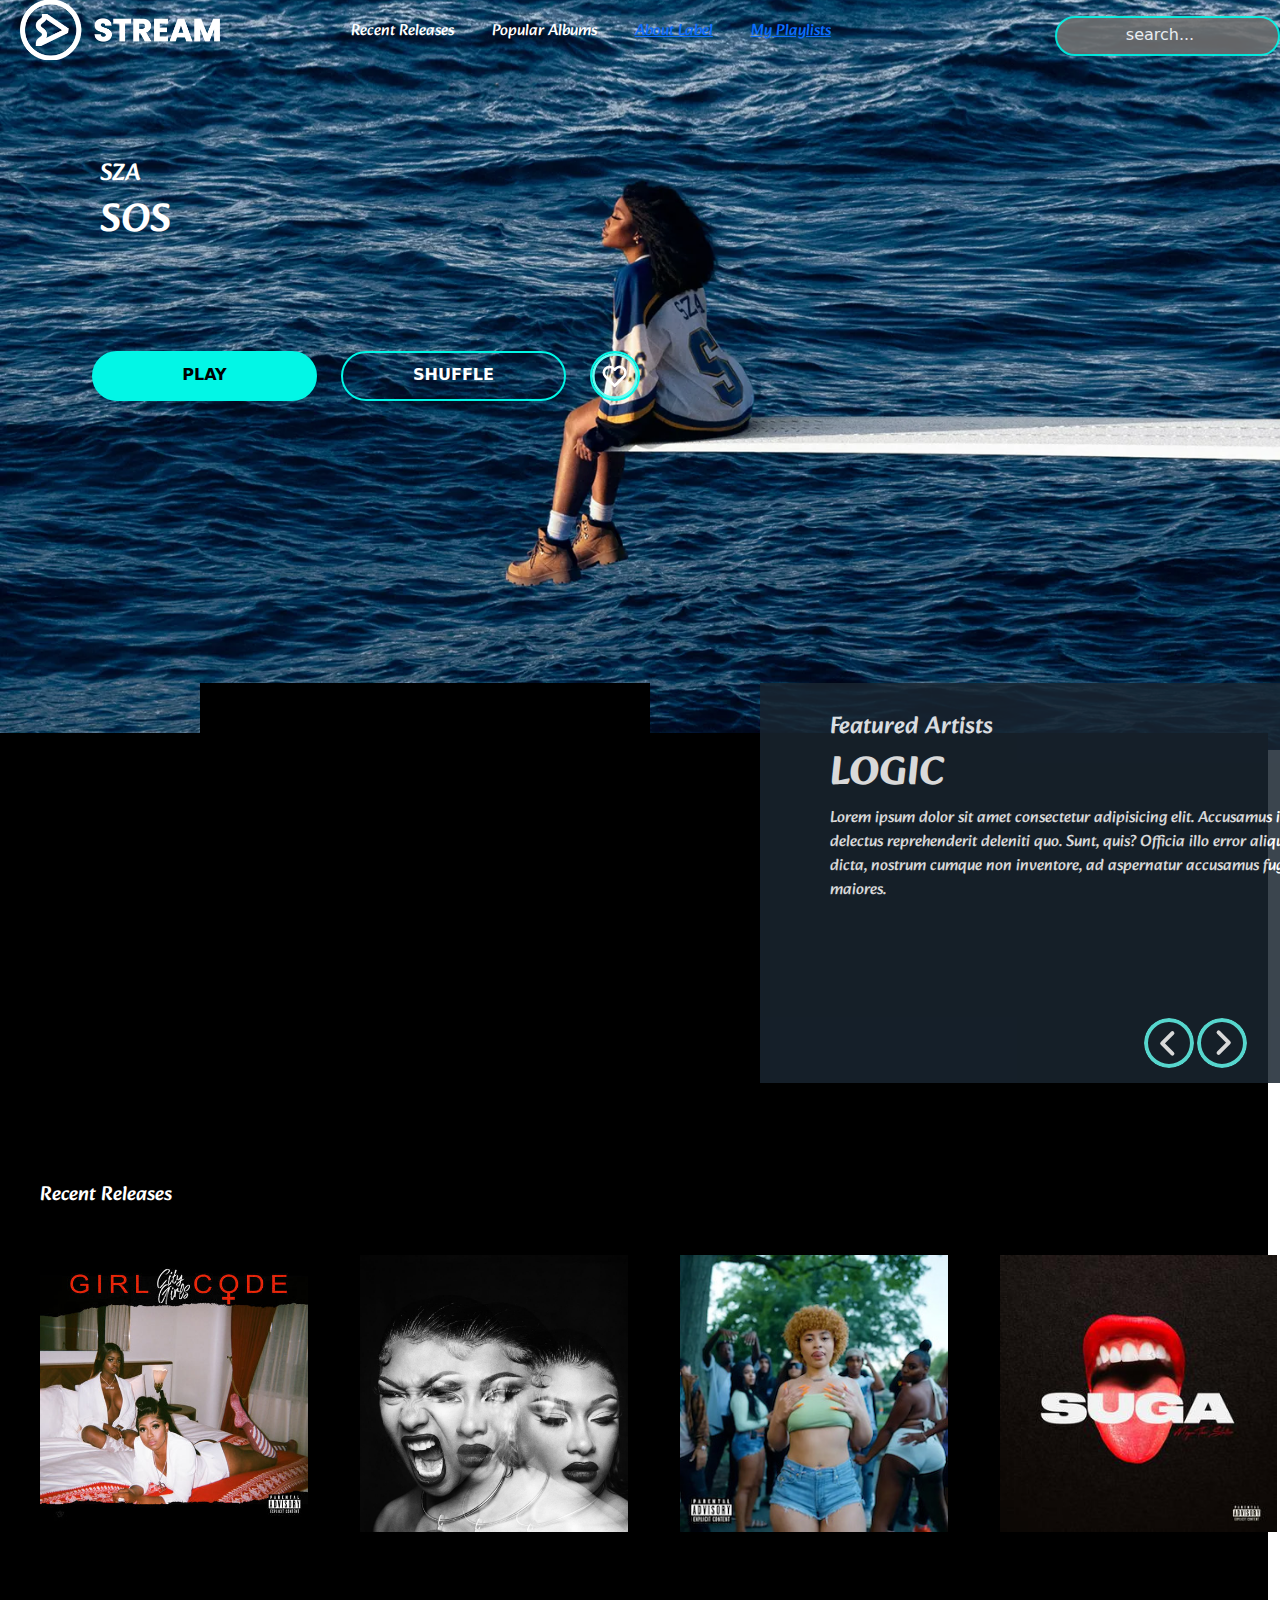
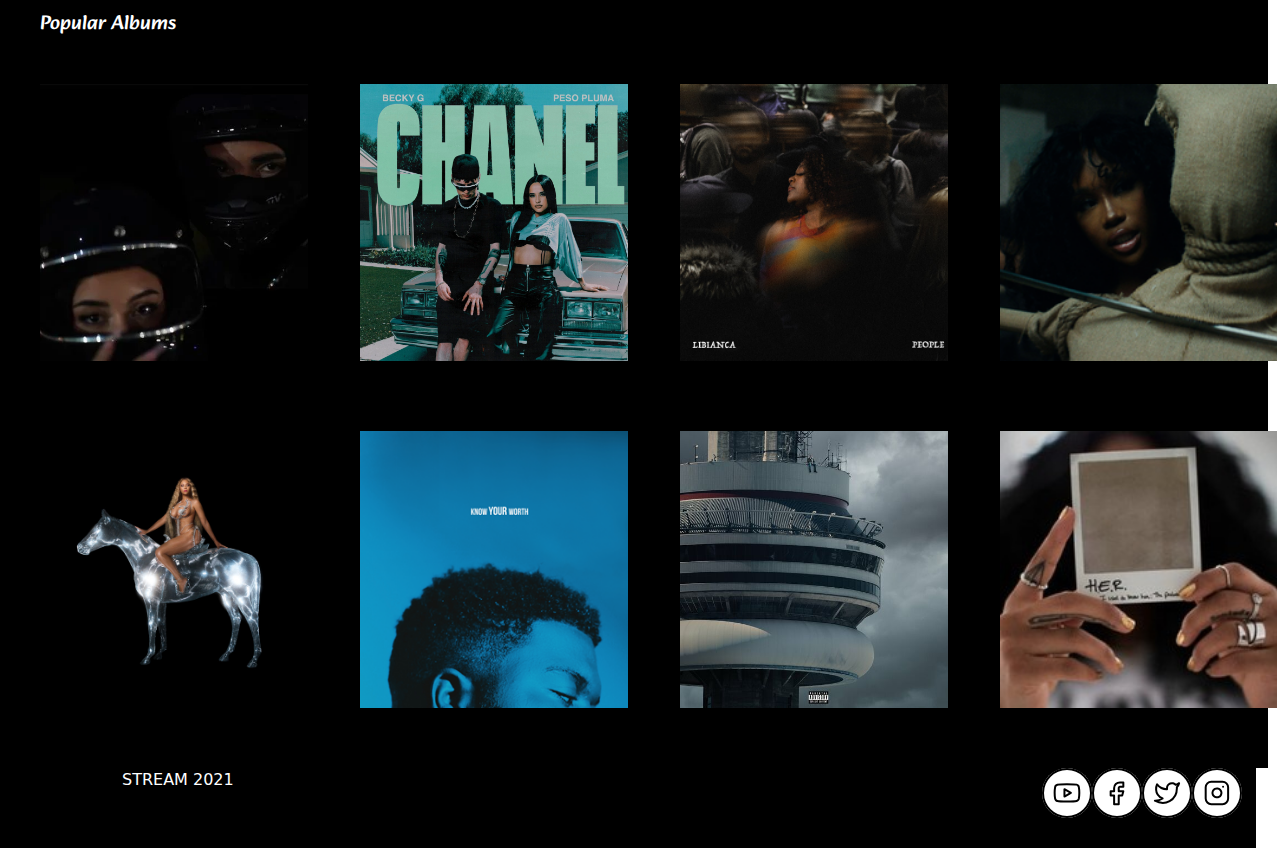
<file: index.html>
<!DOCTYPE html>
<html lang="en">
<head>
    <meta charset="UTF-8">
    <meta http-equiv="X-UA-Compatible" content="IE=edge">
    <meta name="viewport" content="width=device-width, initial-scale=1.0">
    <title>STREAM</title>

    <!--External Documents-->
    <link rel="stylesheet" href="https://cdn.jsdelivr.net/npm/bootstrap@5.2.3/dist/css/bootstrap.min.css">
    <link src="https://cdn.jsdelivr.net/npm/bootstrap@5.2.3/dist/js/bootstrap.min.js">
    <link rel="preconnect" href="https://fonts.googleapis.com">
    <link rel="preconnect" href="https://fonts.gstatic.com" crossorigin>
    <link href="https://fonts.googleapis.com/css2?family=Open+Sans:wght@300&family=Poppins:wght@300&display=swap" rel="stylesheet">
    <link href="https://fonts.googleapis.com/css2?family=Poppins:wght@500&display=swap" rel="stylesheet">
    <link rel="preconnect" href="https://fonts.googleapis.com">
    <link rel="preconnect" href="https://fonts.gstatic.com" crossorigin>
    <link href="https://fonts.googleapis.com/css2?family=Alkatra:wght@500&display=swap" rel="stylesheet">

    <!--Internal Documents-->
    <link rel="stylesheet" href="css/main.css">

</head>
<body>
    
    <nav>
        <section class="header">
            <div class="col-12">
                <div class="logo"></div>

                <div class="nav-con">
                    <ul>
                        <li> Recent Releases</li>
                        <li> Popular Albums</li>
                        <li> <a href="pages/about.html">About Label</a></li>
                        <li> <a href="pages/page3.html">My Playlists</a></li>
                    </ul>
                    <div class="search-btn">
                        search...
                    </div>
                </div>
            </div>

            <header>
                <div class="overlay">
                    <section class="">
                        <div class="content">
                            <h4>SZA</h4>
                            <h1>SOS</h1>
                        </div>
                        <div class="song-btn">
                            <ul>
                                 <li class="PLAY"><strong>PLAY</strong></li>
                                <li><strong>SHUFFLE</strong></li>
                                <li class="round-image"></li>
                            </ul>
                        </div>
                    </section>
                </div>
            </header>
        </section>
    </nav>

        <section> 
            <div class="row">
                <div class="background">
                    <div class="col-6">

                        <div>
                                <div class="box"><iframe width="560" height="315" src="https://www.youtube.com/embed/NNd_ufPG3x4" title="YouTube video player" frameborder="0" allow="accelerometer; autoplay; clipboard-write; encrypted-media; gyroscope; picture-in-picture; web-share" allowfullscreen></iframe></div>  
                        </div>
                                        
                        <div class="col-6">
                            <div class="big-box">
                                <h4> Featured Artists</h4>
                                    <h1><strong>LOGIC</strong></h1>
                                    <p>Lorem ipsum dolor sit amet consectetur adipisicing elit. Accusamus id delectus reprehenderit deleniti quo. Sunt, quis? Officia illo error aliquam dicta, nostrum cumque non inventore, ad aspernatur accusamus fugit maiores.</p>
                                    <ul class="arrow-icons">
                                        <li class="round-frame"></li>
                                        <li class="round-icon"></li>                            
                                    </ul>
                            </div>
                        </div>
                    </div>
                </div>
            </div>
        </section>
   


        <section>
            
                <div class="row">
                    
                    <div class="Recent">
                        <h5> Recent Releases</h5>      
                    </div>

                    <div class="col-3">
                        <div class="RR-box">
                            <div class="cover-face">
                                <div class="icon-play-btn"></div>
                                <div class="cf-content">
                                    <h5>ACT UP</h5>
                                    <h6>CITY GIRLS</h6>
                                    <h6 class="circle-heart"></h6>
                                </div>
                            </div>
                        </div>
                    </div>

                    <div class="col-3">
                        <div class="Recent-box"></div>
                    </div>

                    <div class="col-3">
                        <div class="RecentR-box"></div>
                    </div>

                    <div class="col-3">
                        <div class="Release-box"></div>
                    </div>
                </div>

                <div class="row">
                        <div class="Popular">
                            <h5> Popular Albums</h5>
                        </div>

                        <div class="col-3">
                            <div class="PA-box">
                                <div class="cover-face">
                                    <div class="icon-play-btn"></div>
                                    <div class="cf-content">
                                        <h5>SEARCH & RESCUE</h5>
                                        <h6>DRAKE</h6>
                                        <h6 class="circle-heart"></h6>
                                    </div>
                                </div>
                            </div>
                        </div>

                        <div class="col-3">
                            <div class="Popular-box"></div>
                        </div>

                        <div class="col-3">
                            <div class="PopularA-box"></div>
                        </div>

                        <div class="col-3">
                            <div class="Albums-box"></div>
                        </div>

                </div>

                <div class="row">

                        <div class="col-3">
                            <div class="popular-box">
                                <div class="cover-face">
                                    <div class="icon-play-btn"></div>
                                    <div class="cf-content">
                                        <h5>CUFF IT</h5>
                                        <h6>BEYONCE</h6>
                                        <h6 class="circle-heart"></h6>
                                    </div>
                                </div>
                            </div>
                        </div>

                        <div class="col-3">
                            <div class="pp-box"></div>
                        </div>

                        <div class="col-3">
                            <div class="pop-box"></div>
                        </div>

                        <div class="col-3">
                            <div class="pb-box"></div>
                        </div>

                </div>
        </section>
        
    <footer>
        <div class="row">
            <div class="col-12">
                <div class="footer">
                    <p>STREAM 2021</p>
                    <div class="socials">
                        <div class="round-youtube"></div>
                        <div class="round-fb"></div>
                        <div class="round-twitter"></div>
                        <div class="round-instagram"></div>
                    </div>
                </div>
            </div>
        </div>
    </footer>

</body>
</html>
</file>
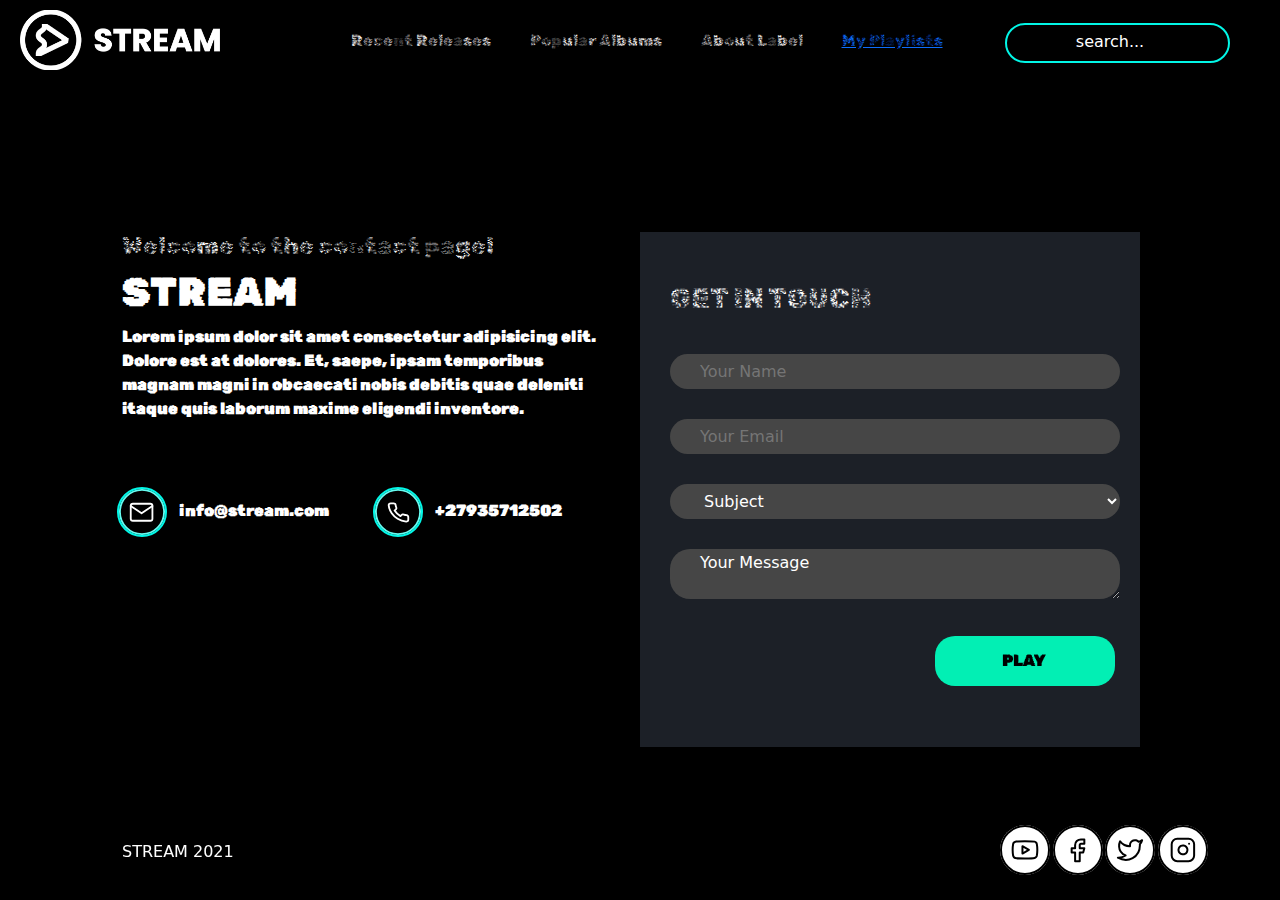
<file: pages/about.html>
<!DOCTYPE html>
<html lang="en">
<head>
    <meta charset="UTF-8">
    <meta http-equiv="X-UA-Compatible" content="IE=edge">
    <meta name="viewport" content="width=device-width, initial-scale=1.0">
    <title>About Label</title>


     <!--External Documents-->
     <link rel="stylesheet" href="https://cdn.jsdelivr.net/npm/bootstrap@5.2.3/dist/css/bootstrap.min.css">
     <link src="https://cdn.jsdelivr.net/npm/bootstrap@5.2.3/dist/js/bootstrap.min.js">
     <link rel="preconnect" href="https://fonts.googleapis.com">
     <link rel="preconnect" href="https://fonts.gstatic.com" crossorigin>
     <link href="https://fonts.googleapis.com/css2?family=Open+Sans:wght@300&family=Poppins:wght@300&display=swap" rel="stylesheet">
     <link href="https://fonts.googleapis.com/css2?family=Poppins:wght@500&display=swap" rel="stylesheet">
     <link rel="preconnect" href="https://fonts.googleapis.com">
    <link rel="preconnect" href="https://fonts.gstatic.com" crossorigin>
    <link href="https://fonts.googleapis.com/css2?family=Rubik+Pixels&display=swap" rel="stylesheet">
 
 
     <!--Internal Documents-->
     <link rel="stylesheet" href="../css/style.css">
</head>
<body>
    <nav>
        <section>
            <div class="col-12">
                <div class="logo">
                   
                </div>

                <div class="nav-con">
                    <ul>
                        <li> Recent Releases</li>
                        <li> Popular Albums</li>
                        <li> About Label</li>
                        <li> <a href="page3.html">My Playlists</a></li>
                    </ul>
                </div>

                <div class="search-btn">
                    search...
                </div>
            </div>
        </section>
    </nav>

    <header>
        <section>
            <div class="row">
                <div class="col-6">

                    <div class="description">
                        <h4>Welcome to the contact page!</h4>
                        <h1>STREAM</h1>
                        <p>Lorem ipsum dolor sit amet consectetur adipisicing elit. Dolore est at dolores. Et, saepe, ipsam temporibus magnam magni in obcaecati nobis debitis quae deleniti itaque quis laborum maxime eligendi inventore.</p>
                    </div>
                    <div>
                        <ul class="arrow-icons">
                            <li class="round-frame"><p>info@stream.com</p></li>
                            <li class="round-icon"><p>+27935712502</p></li>
                        </ul>
                    </div>
                    <div class="box">
                        <iframe src="https://www.google.com/maps/embed?pb=!1m18!1m12!1m3!1d114591.1078799122!2d28.01981417674587!3d-26.16503740174677!2m3!1f0!2f0!3f0!3m2!1i1024!2i768!4f13.1!3m3!1m2!1s0x1e950d49db2379eb%3A0x9755ccfbf95c7b3d!2sWe%20Live%20Stream!5e0!3m2!1sen!2sza!4v1680216802738!5m2!1sen!2sza" width="600" height="450" style="border:0;" allowfullscreen="" loading="lazy" referrerpolicy="no-referrer-when-downgrade"></iframe>
                    </div>
                </div>

                <div class="col-6">
                    <form>
                        <h3 class="for-font">GET IN TOUCH</h3>
                        <input class="input-el"  type="text" placeholder="Your Name" required>
                        <input class="input-el" type="email" placeholder="Your Email" required> 
                        <select class="input-el"><option selected="selected">Subject</option></select>
                        <textarea class="input-l" rows="10">Your Message</textarea>
                        <button class="input" type="submit"><strong>PLAY</strong></button>
                    </form>
                </div>
            </div>
        </section>
    </header>

    <footer>
        <section class="row">
            <div class="12">
                <div class="footer">
                    <p>STREAM 2021</p>
                    <div class="socials">
                        <div class="round-youtube"></div>
                        <div class="round-fb"></div>
                        <div class="round-twitter"></div>
                        <div class="round-instagram"></div>
                    </div>
                </div>
                
            </div>
        </section>
    </footer>

</body>
</html>
</file>
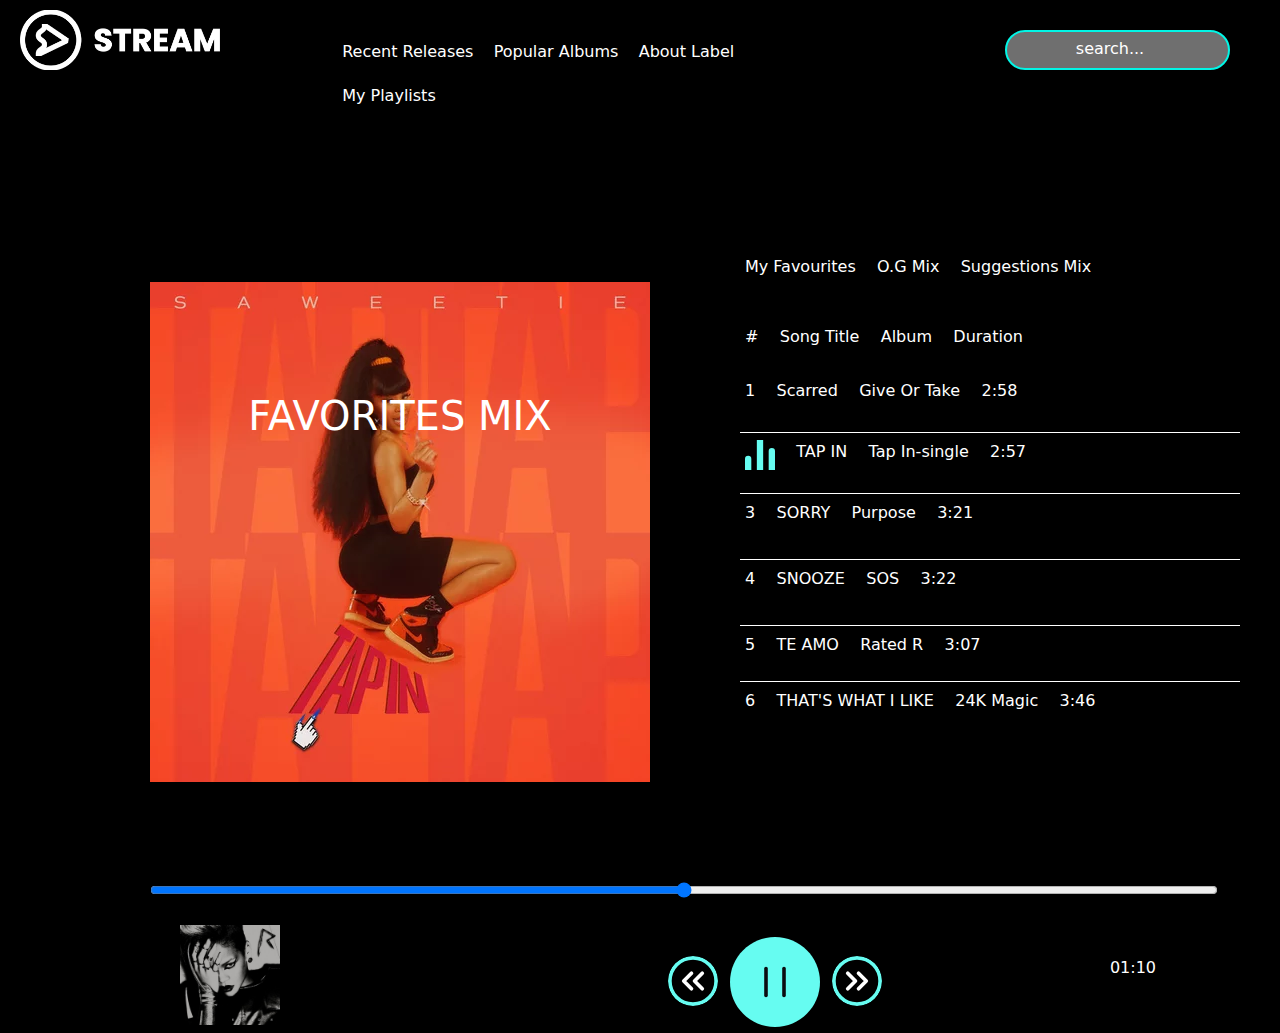
<file: pages/page3.html>
<!DOCTYPE html>
<html lang="en">
<head>
    <meta charset="UTF-8">
    <meta http-equiv="X-UA-Compatible" content="IE=edge">
    <meta name="viewport" content="width=device-width, initial-scale=1.0">
    <title>My Playlists</title>

    <!--External Documents-->
    <link rel="stylesheet" href="https://cdn.jsdelivr.net/npm/bootstrap@5.2.3/dist/css/bootstrap.min.css">
    <link src="https://cdn.jsdelivr.net/npm/bootstrap@5.2.3/dist/js/bootstrap.min.js">
    <link rel="preconnect" href="https://fonts.googleapis.com">
    <link rel="preconnect" href="https://fonts.gstatic.com" crossorigin>
    <link href="https://fonts.googleapis.com/css2?family=Open+Sans:wght@300&family=Poppins:wght@300&display=swap" rel="stylesheet">
    <link href="https://fonts.googleapis.com/css2?family=Poppins:wght@500&display=swap" rel="stylesheet">

    <!--Internal Documents-->
    <link rel="stylesheet" href="../css/method.css">
</head>
<body>

    <nav>
        <section>
            <div class="col-12">
                <div class="logo">
                    
                </div>

                <div class="nav-con">
                    <ul>
                        <li> Recent Releases</li>
                        <li> Popular Albums</li>
                        <li> About Label</li>
                        <li>My Playlists</li>
                    </ul>
                </div>

                <div class="search-btn">
                    search...
                </div>
            </div>
        </section>
    </nav>

    
    <header>
        <section class="row">

            <div class="col-6">
                <div class="box">
                    <h1>FAVORITES MIX</h1>
                </div>

            </div>

            <div class="col-6">
                <div class="playlist-headings">
                    <ul>
                        <li>My Favourites</li>
                        <li>O.G Mix</li>
                        <li>Suggestions Mix</li>
                    </ul>
                </div>

                <div class="song-titles">
                    <ul>
                        <li>#</li>
                        <li>Song Title </li>
                        <li>Album </li>
                        <li>Duration</li>
                    </ul>
                </div>

                <div class="title-one">
                    <ul>
                        <li>1</li>
                        <li>Scarred </li>
                        <li>Give Or Take</li>
                        <li>2:58</li>
                    </ul>
                </div>

                <div class="line"></div>

                <div class="title-two">
                    <ul>
                        <li class="currently-playing"></li>
                        <li>TAP IN</li>
                        <li>Tap In-single</li>
                        <li>2:57</li>
                    </ul>
                </div>

                <div class="line-two"></div>

                <div class="title-three">
                    <ul>
                        <li>3</li>
                        <li>SORRY</li>
                        <li>Purpose</li>
                        <li>3:21</li>
                    </ul>
                </div>

                <div class="line-three"></div>

                <div class="title-four">
                    <ul>
                        <li>4</li>
                        <li>SNOOZE</li>
                        <li>SOS</li>
                        <li>3:22</li>
                    </ul>
                </div>

                <div class="line-four"></div>

                <div class="title-five">
                    <ul>
                        <li>5</li>
                        <li>TE AMO</li>
                        <li>Rated R</li>
                        <li>3:07</li>
                    </ul>
                </div>

                <div class="line-five"></div>

                <div class="title-six">
                    <ul>
                        <li>6</li>
                        <li>THAT'S WHAT I LIKE</li>
                        <li>24K Magic</li>
                        <li>3:46</li>
                    </ul>
                </div>
            </div>
        </section>
    </header>
        
    <footer>
        <section class="row">
            <div class="col-12">
                <div>
                    <input class="play-bar" type="range">
                </div>
            </div>
        </section>

        <section class="row">
            <div class="col-12">
                    <div class="icon-box"></div>
                    <div class="arrow-icons">
                        <ul class="song-playing">
                            <li class="round-frame"></li>
                            <li class="play-pause"></li>
                            <li class="round-icon"></li>
                        </ul>
                        
                    </div>
                    <p>01:10</p>
            </div>
        </section>
    </footer>
</body>
</html>
</file>
<file: css/main.css>
nav{
    width: 100%;
    height: 110px;
    background-color: rgb(171, 168, 168);
}

.logo{
    width: 200px;
    height: 60px;
    background-image: url(../assets/stream_logo_white.png);
    background-position: center;
    background-size: cover;
    margin-left: 20px;
    color: white;
    padding-top: 40px;
}

.nav-con ul{
    list-style: none;
}

.nav-con{
    float: left;
    width: 980px;
    margin-left: 300px;
    margin-top: -60px;
}

.nav-con li{
    float: left;
    margin: 2%;
    color: white;
    text-align: center;
    font-family: 'Alkatra', cursive;
}


.search-btn{
    width: 225px;
    height: 40px;
    float: right;
    border-radius: 25px;
    color: white;
    background-color: rgb(111, 111, 111);
    text-align: center;
    border: 2px solid rgb(2, 246, 230);
    padding-right: 15px;
    padding-top: 5px;
    margin-left: 105px;
    opacity: 90%;
}

.search-btn:hover{
    background-color: black;
    color: white;
    padding-top: 5px;
    padding-right: 15px;
    border: 2px solid rgb(2, 246, 230);
    cursor: pointer;
    width: 225px;
    height: 40px;
    text-align: center;
    border-radius: 25px;
    float: right;
}



.header{
    width: 100%;
    height: 750px;
    background-color: white;
    background-image: url(../assets/SZA.webp);
    background-size: cover;
    background-position: center;
}

.content{
    padding-top: 100px;
    padding-left: 100px;
    padding-bottom: 70px;
    color: white;
    font-family: 'Alkatra', cursive;
}

.song-btn ul{
    list-style: none;
    padding-left: 80px;
}
.song-btn li{
    width: 225px;
    height: 50px;
    color: white;
    border: 2px solid rgb(2, 246, 230);
    border-radius: 25px;
    margin: 1%;
    text-align: center;
    padding-top: 10px;
    float: left;
}

.PLAY{
    background-color: rgb(2, 246, 230);
    color: black !important;
}
.round-image{ 
    width: 50px !important;
    height: 50px !important;
    border-radius: 25px !important;
    background-image: url(../assets/heart_icon.svg);
    background-size: cover;
    background-position: center;
}

.container-fluid{
    width: 100% !important; 
    
}
.background{
    width: 100%;
    background-color: black;
    margin-top: 320px;
}


.box{
    width: 450px;
    height: 300px;
    background-color: black;
    margin-left: 200px;
    margin-top: -50px;
    background-size: cover;
    background-position: center;
}

.big-box{
    width: 600px;
    height: 400px;
    background-color: rgb(25, 37, 48);
    color: white;
    margin-left: 760px;
    margin-top: -300px;
    padding-left: 70px;
    padding-right: 50px;
    opacity: 85%;
    margin-bottom: 100px;
    font-family: 'Alkatra', cursive;
}

ul{
    list-style: none;
}

.arrow-icons {
    margin-left: 280px;
}
.round-frame{
    width: 50px !important;
    height: 50px !important;
    border-radius: 25px !important;
    background-image: url(../assets/left_arrow_icon.svg);
    background-size: cover;
    background-position: center;
    float: left;
    margin: 1%;
    margin-top: 100px;

}

.round-icon{
    width: 50px !important;
    height: 50px !important;
    border-radius: 25px !important;
    background-image: url(../assets/right_arrow_icon.svg);
    background-size: cover;
    background-position: center;
    float: left;
    margin: 1%;
    margin-top: 100px;
}

.big-box h4{
    padding-top: 30px;
}

.row{
    width: 100%;
}

.col-3{
    background-color: black;
}

.Recent{
    color: white;
    background-color: black;
    font-family: 'Alkatra', cursive;
}
.Recent h5{
    margin-left: 40px;
}

.RR-box{
    width: 277px;
    height: 277px;
    background-color: rgb(189, 187, 187);
    margin: 1%;
    margin-top: 40px;
    margin-left: 40px;
    margin-bottom: 80px;
    background-image: url(../assets/act\ up\ album\ cover.jpg);
    background-size: cover;
    background-position: center;
}

.cover-face{
    width: 277px;
    height: 277px;
    margin: 0 auto;
    opacity: 0;
}

.cover-face:hover{
    cursor: pointer;
    opacity: 1;
}

.icon-play-btn{
    width: 80px;
    height: 80px;
    background-image: url(../assets/white_play_media_icon.svg);
    background-position: center;
    background-size: cover;
    border-radius: 40px;
    margin: 0 auto;
}

.cf-content{
    width: 277px;
    height: 85px;
    background-color: black;
    color: white;
    margin-top: 120px;
    padding-left: 15px;
    padding-top: 10px;
}

.circle-heart{
    width: 50px;
    height: 50px;
    border-radius: 25px;
    background-image: url(../assets/heart_icon.svg);
    background-position: center;
    background-size: cover;
    margin-left: 200px;
    margin-top: -55px;
}


.Recent-box{
    width: 277px;
    height: 277px;
    background-color: rgb(189, 187, 187);
    margin: 1%;
    margin-top: 40px;
    margin-left: 40px;
    margin-bottom: 80px;
    background-image: url(../assets/budget\ album\ cover.jpg);
    background-size: cover;
    background-position: center;
}

.RecentR-box{
    width: 277px;
    height: 277px;
    background-color: rgb(189, 187, 187);
    margin: 1%;
    margin-top: 40px;
    margin-left: 40px;
    margin-bottom: 80px;
    background-image: url(../assets/munch\ album\ cover.jpg);
    background-size: cover;
    background-position: center;
}

.Release-box{
    width: 277px;
    height: 277px;
    background-color: rgb(189, 187, 187);
    margin: 1%;
    margin-top: 40px;
    margin-left: 40px;
    margin-bottom: 80px;
    background-image: url(../assets/sugar\ album\ cover.jpg);
    background-size: cover;
    background-position: center;
}

.Popular{
    color: white;
    background-color: black;
    font-family: 'Alkatra', cursive;
}

.Popular h5{
    margin-left: 40px;
}

.PA-box{
    width: 277px;
    height: 277px;
    background-color: rgb(189, 187, 187);
    margin: 1%;
    margin-top: 40px;
    margin-left: 40px;
    margin-bottom: 30px;
    background-image: url(../assets/search\ and\ rescue.webp);
    background-size: cover;
    background-position: center;
}

.Popular-box{
    width: 277px;
    height: 277px;
    background-color: rgb(189, 187, 187);
    margin: 1%;
    margin-top: 40px;
    margin-left: 40px;
    margin-bottom: 30px;
    background-image: url(../assets/Chanel\ album\ cover.webp);
    background-size: cover;
    background-position: center;
}

.PopularA-box{
    width: 277px;
    height: 277px;
    background-color: rgb(189, 187, 187);
    margin: 1%;
    margin-top: 40px;
    margin-left: 40px;
    margin-bottom: 30px;
    background-image: url(../assets/people\ album\ cover.jpg);
    background-size: cover;
    background-position: center;
}

.Albums-box{
    width: 277px;
    height: 277px;
    background-color: rgb(189, 187, 187);
    margin: 1%;
    margin-top: 40px;
    margin-left: 40px;
    margin-bottom: 30px;
    background-image: url(../assets/SZA_-_Kill_Bill.png);
    background-size: cover;
    background-position: center;
}

.popular-box{
    width: 277px;
    height: 277px;
    background-color: rgb(189, 187, 187);
    margin: 1%;
    margin-top: 40px;
    margin-left: 40px;
    margin-bottom: 60px;
    background-image: url(../assets/cuff\ it.jpg);
    background-size: cover;
    background-position: center;
}

.pp-box{
    width: 277px;
    height: 277px;
    background-color: rgb(189, 187, 187);
    margin: 1%;
    margin-top: 40px;
    margin-left: 40px;
    background-image: url(../assets/Khalid_and_Disclosure_-_Know_Your_Worth.png);
    background-size: cover;
    background-position: center;
}

.pop-box{
    width: 277px;
    height: 277px;
    background-color: rgb(189, 187, 187);
    margin: 1%;
    margin-top: 40px;
    margin-left: 40px;
    background-image: url(../assets/conrolla.jpg);
    background-size: cover;
    background-position: center;
}

.pb-box{
    width: 277px;
    height: 277px;
    background-color: rgb(189, 187, 187);
    margin: 1%;
    margin-top: 40px;
    margin-left: 40px;
    background-image: url(../assets/COULDVE\ BEEN.jpg);
    background-size: cover;
    background-position: center;
}
.socials{
    margin-left: 83%;
}

.round-youtube{
    height: 50px;
    width: 50px;
    margin-right: ;
    border-radius: 50%;
    float: left;
    background-color: white;
    background-image: url(../assets/youtube_icon.svg);
    background-size: cover;
    background-position: center;
}

.round-fb{
    height: 50px;
    width: 50px;
    margin-right: ;
    border-radius: 50%;
    float: left;
    background-color: white;
    background-image: url(../assets/facebook_icon.svg);
    background-size: cover;
    background-position: center;
}

.round-twitter{
    height: 50px;
    width: 50px;
    margin-right: ;
    border-radius: 50%;
    float: left;
    background-color: white;
    background-image: url(../assets/twitter_icon.svg);
    background-size: cover;
    background-position: center;
}

.round-instagram{
    height: 50px;
    width: 50px;
    margin-right: ;
    border-radius: 50%;
    float: left;
    background-color: white;
    background-image: url(../assets/instagram_icon.svg);
    background-size: cover;
    background-position: center;
}

.footer{
    width: 100%;
    height: 80px;
    color: white;
    background-color: black;
}
.footer p{
    width: auto;
    padding-left: 122px;
    float: left;
}
</file>
<file: css/style.css>
nav{
    width: 100%;
    height: 100px;
    background-color: rgb(0, 0, 0);
    margin-bottom: 122px;
}

body{
    background-color: black;
}

.logo{
    width: 200px;
    height: 60px;
    background-image: url(../assets/stream_logo_white.png);
    background-position: center;
    background-size: cover;
    margin-top: 10px;
    margin-left: 20px;
    padding-top: 20px;
    padding-left: 20px;
    color: white;
}

.nav-con ul{
    list-style: none;
}

.nav-con{
    float: left;
    width: 1000px;
    margin-left: 300px;
    margin-top: -60px;
    font-family: 'Rubik Pixels', cursive;
}


.nav-con li{
    float: left;
    margin: 2%;
    color: rgb(255, 250, 250);
    text-align: center;
}

.search-btn{
    width: 225px;
    height: 40px;
    float: right;
    border-radius: 25px;
    color: white;
    background-color: black;
    text-align: center;
    border: 2px solid rgb(2, 246, 230);
    padding-right: 15px;
    padding-top: 5px;
    margin-top: -50px;
    margin-right: 50px;
}

.row{
    width: 100%;
}

.description{
    margin-left: 122px;
    color: white;
}

.description h4{
    font-family: 'Rubik Pixels', cursive;
    font-weight: 500;
}

.description h1{
    font-family: 'Rubik Pixels', cursive;
    font-weight: 900;
}

.description p{
    font-family: 'Rubik Pixels', cursive;
    font-weight: 900;
}

ul{
    list-style: none;
}

.arrow-icons{
    font-family: 'Rubik Pixels', cursive;
    font-weight: 900;
}

.round-frame{
    width: 50px !important;
    height: 50px !important;
    border-radius: 25px !important;
    background-image: url(../assets/email_icon.svg);
    background-size: cover;
    background-position: center;
    float: left;
    margin: 1%;
    border: 2px solid rgb(2, 246, 230);
    margin-top: 50px;
    margin-left: 85px;
}

.round-frame p{
    color: white;
    margin-left: 60px;
    margin-top: 10px;
}

.round-icon{
    width: 50px;
    height: 50px;
    border-radius: 25px;
    background-image: url(../assets/phone_icon.svg);
    background-size: cover;
    background-position: center;
    float: left;
    margin: 1%;
    border: 2px solid rgb(2, 246, 230);
    margin-top: 50px;
    margin-left: 200px;
}

.round-icon p{
    color: white;
    margin-left: 60px;
    margin-top: 10px;
}

.box{
    margin-left: 110px;
}

.for-font{
    font-family: 'Rubik Pixels', cursive;
}

iframe{
    margin-top: 25px;
    height: 200px;
    width: 580px;
}


form{
    width: 500px;
    height: 515px;
    background-color: #1c2027;
    color: white;
    padding-left: 30px;
    padding-top: 50px;
    padding-bottom: 40%;
}

.input-el{
    width: 450px;
    height: 35px;
    margin-top: 30px;
    padding-left: 30px;
    border: none;
    border-radius: 20px;
    background-color: rgb(70, 70, 70);
    color: white;
}

.input{
    width: 180px;
    height: 50px;
    padding-right: 10px;
    border: none;
    border-radius: 20px;
    margin-top: 30px;
    margin-left: 265px;
    text-align: center;
    background-color: rgb(2, 239, 180);
    color: rgb(0, 0, 0);
    font-family: 'Rubik Pixels', cursive;
    font-weight: 900;
}

.input-l{
    width: 450px;
    height: 50px;
    margin-top: 30px;
    padding-left: 30px;
    border: none;
    border-radius: 20px;
    background-color: rgb(70, 70, 70);
    color: white;
}

.socials{
    margin-left: 1000px;
}

.round-youtube{
    height: 50px;
    width: 50px;
    margin-right: 1%;
    margin-bottom: 20px;
    border-radius: 50%;
    float: left;
    background-color: white;
    background-image: url(../assets/youtube_icon.svg);
    background-size: cover;
    background-position: center;
}

.round-fb{
    height: 50px;
    width: 50px;
    margin-right: 1%;
    margin-bottom: 20px;
    border-radius: 50%;
    float: left;
    background-color: white;
    background-image: url(../assets/facebook_icon.svg);
    background-size: cover;
    background-position: center;
}

.round-twitter{
    height: 50px;
    width: 50px;
    margin-right: 1%;
    margin-bottom: 20px;
    border-radius: 50%;
    float: left;
    background-color: white;
    background-image: url(../assets/twitter_icon.svg);
    background-size: cover;
    background-position: center;
}

.round-instagram{
    height: 50px;
    width: 50px;
    margin-right: 1%;
    margin-bottom: 20px;
    border-radius: 50%;
    float: left;
    background-color: white;
    background-image: url(../assets/instagram_icon.svg);
    background-size: cover;
    background-position: center;
}

.footer{
    color: white;
    margin-top: 50px;
}
.footer p{
    padding-top: 15px;
    padding-left: 122px;
    float: left;
}
</file>
<file: css/method.css>
nav{
    width: 100%;
    height: 100px;
    background-color: black;
    margin-bottom: 122px;
}

body{
    background-color: black;
}

.logo{
    width: 200px;
    height: 60px;
    background-image: url(../assets/stream_logo_white.png);
    background-position: center;
    background-size: cover;
    margin-top: 10px;
    margin-left: 20px;
    color: white;
}

.nav-con ul{
    list-style: none;
}

.nav-con{
    float: left;
    width: 540px;
    margin-left: 300px;
    margin-top: -40px;
}


.nav-con li{
    float: left;
    margin: 2%;
    color: white;
    text-align: center;
    
}

.search-btn{
    width: 225px;
    height: 40px;
    float: right;
    border-radius: 25px;
    color: white;
    background-color: rgb(111, 111, 111);
    text-align: center;
    border: 2px solid rgb(2, 246, 230);
    padding-right: 15px;
    padding-top: 5px;
    margin-top: -40px;
    margin-right: 50px;
}

.row{
    width: 100%;
}

.box{
    width: 500px;
    height: 500px;
    background-color: lightgray;
    color: white;
    text-align: center;
    margin-left: 150px;
    margin-top: 50px;
    text-align: center;
    padding-top: 110px;
    background-image: url(../assets/tap-in\ album\ cover.webp);
    background-position: center;
    background-size: cover;
}

.playlist-headings ul{
    list-style: none;
}

.playlist-headings{
    float: left;
    width: 100%;
    color: white;
    margin-left: 100px;
    margin-top: 80px;
    padding-left: 50px;
    margin: 2%;
}

.playlist-headings li{
    float: left;
    margin: 2%;
    color: white;
    text-align: center;
}

.song-titles ul{
    list-style: none;
}

.song-titles{
    float: left;
    width: 100%;
    color: white;
    margin-left: 100px;
    margin-top: 80px;
    padding-left: 50px;
    margin: 2%;
}

.song-titles li{
    float: left;
    margin: 2%;
    color: white;
    text-align: center;
}

.title-one ul{
    list-style: none;
}

.title-one{
    float: left;
    width: 100%;
    color: white;
    margin-left: 100px;
    margin-top: 80px;
    padding-left: 50px;
    margin: 2%;
}

.title-one li{
    float: left;
    margin: 2%;
    color: white;
    text-align: center;
    margin-top: -5px;
}

.line{
    width: 500px;
    height: 1px;
    background-color: white;
    margin-top: 200px;
    margin-left: 100px;
}

.currently-playing{
    width: 30px;
    height: 30px;
    background-image: url(../assets/currently_playing_icon.svg);
    background-position: center;
    background-size: cover;
}

.title-two ul{
    list-style: none;
}

.title-two{
    float: left;
    width: 100%;
    color: white;
    margin-left: 100px;
    margin-top: 80px;
    padding-left: 50px;
    margin: 2%;
}

.title-two li{
    float: left;
    margin: 2%;
    color: white;
    text-align: center;
    margin-top: -5px;
}

.line-two{
    width: 500px;
    height: 1px;
    background-color: white;
    margin-top: 60px;
    margin-left: 100px;
}

.title-three ul{
    list-style: none;
}

.title-three{
    float: left;
    width: 100%;
    color: white;
    margin-left: 100px;
    margin-top: 80px;
    padding-left: 50px;
    margin: 2%;
}

.title-three li{
    float: left;
    margin: 2%;
    color: white;
    text-align: center;
    margin-top: -5px;
}

.line-three{
    width: 500px;
    height: 1px;
    background-color: white;
    margin-top: 65px;
    margin-left: 100px;
}

.title-four ul{
    list-style: none;
}

.title-four{
    float: left;
    width: 100%;
    color: white;
    margin-left: 100px;
    margin-top: 70px;
    padding-left: 50px;
    margin: 2%;
}

.title-four li{
    float: left;
    margin: 2%;
    color: white;
    text-align: center;
    margin-top: -5px;
}

.line-four{
    width: 500px;
    height: 1px;
    background-color: white;
    margin-top: 65px;
    margin-left: 100px;
}

.title-five ul{
    list-style: none;
}

.title-five{
    float: left;
    width: 100%;
    color: white;
    margin-left: 100px;
    margin-top: 70px;
    padding-left: 50px;
    margin: 2%;
}

.title-five li{
    float: left;
    margin: 2%;
    color: white;
    text-align: center;
    margin-top: -5px;
}

.line-five{
    width: 500px;
    height: 1px;
    background-color: white;
    margin-top: 55px;
    margin-left: 100px;
}

.title-six ul{
    list-style: none;
}

.title-six{
    float: left;
    width: 100%;
    color: white;
    margin-left: 100px;
    margin-top: 70px;
    padding-left: 50px;
    margin: 2%;
}

.title-six li{
    float: left;
    margin: 2%;
    color: white;
    text-align: center;
    margin-top: -5px;
}

.play-bar{
    width: 85%;
    background-color: aqua;
    margin-top: 100px;
    margin-left: 150px;
}

.Current-song{
    width: 100%;
   
}
.icon-box{
    width: 100px;
    height: 100px;
    background-color: white;
    margin-left: 180px;
    margin-top: 20px;
    background-image: url(../assets/Te\ Amo\ album\ cover.jpg);
    background-position: center;
    background-size: cover;
}
.song-playing{
    margin-top: -110px;
    margin-left: 50px;
}

.arrow-icons ul{
    list-style: none;
}

.arrow-icons {
    margin-left: 580px;
}


.play-pause{
    width: 90px;
    height: 90px;
    border-radius: 25px;
    float: left;
    margin: 1%;
    background-image: url(../assets/pause_icon.svg);
    background-position: center;
    background-size: cover;
}

.round-frame{
    width: 50px ;
    height: 50px ;
    border-radius: 25px;
    background-image: url(../assets/previous_icon.svg);
    background-size: cover;
    background-position: center;
    float: left;
    margin: 1%;
    margin-top: 25px !important;
}

.round-icon{
    width: 50px;
    height: 50px;
    border-radius: 25px;
    background-image: url(../assets/next_icon.svg);
    background-size: cover;
    background-position: center;
    float: left;
    margin: 1%;
    margin-top: 25px !important;
}

p{
    color: white;
    float: right;
    margin-top: 25px;
    margin-right: 100px;
}
</file>
